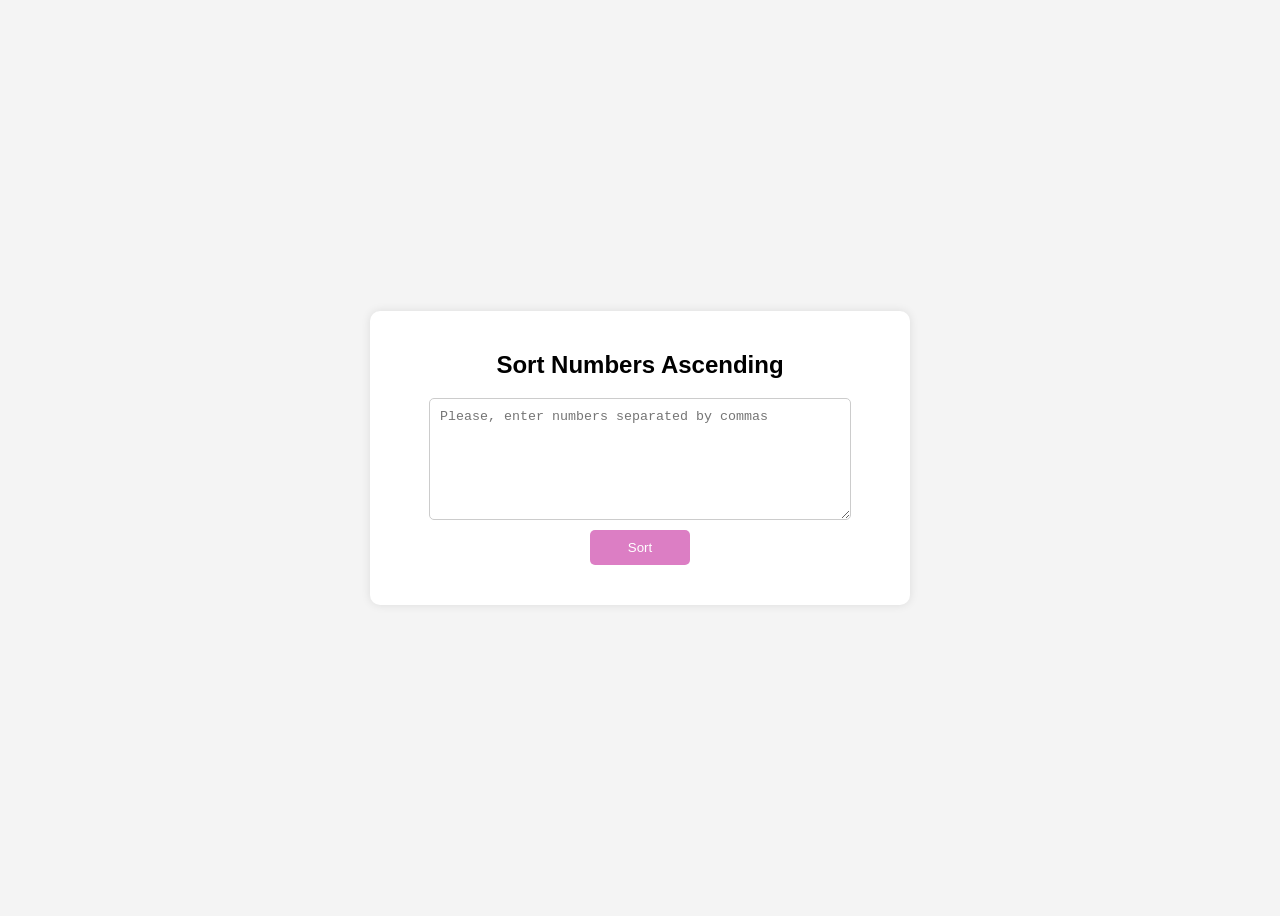
<file: Lab5/index.html>
<!DOCTYPE html>
<html lang="en">
<head>
    <meta charset="UTF-8">
    <meta name="viewport" content="width=device-width, initial-scale=1.0">
    <title>Sort Numbers</title>
    <link rel="stylesheet" href="styles.css">
</head>
<body>

    <div class="container">
        <h2>Sort Numbers Ascending</h2>
        <textarea id="numberInput" placeholder="Please, enter numbers separated by commas"></textarea>
        <button onclick="sortElements()">Sort</button>
        <table id="resultTable"></table>
    </div>

    <script src="script.js"></script>
</body>
</html>
</file>
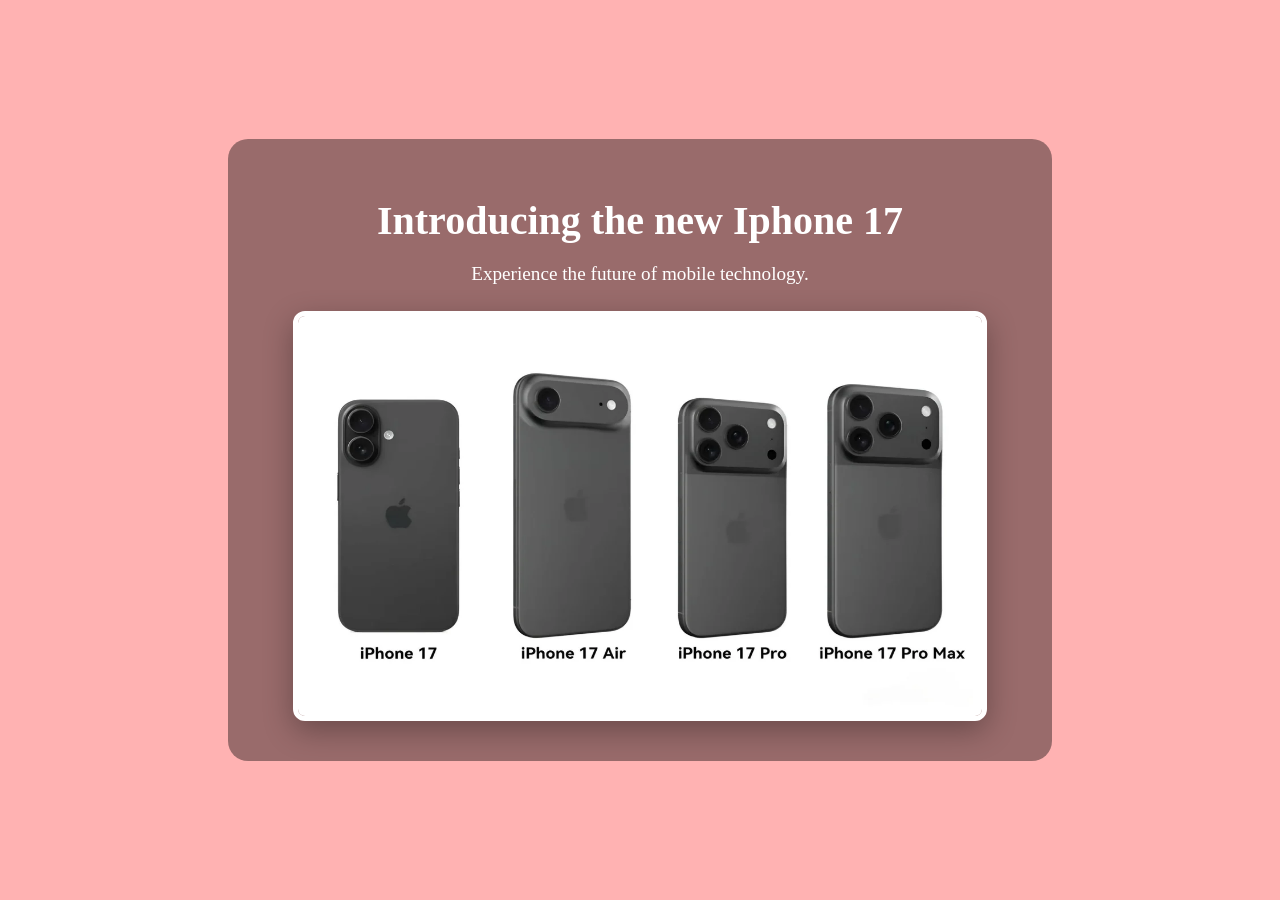
<file: Lab6/index.html>
<!DOCTYPE html>
<html lang="en">
<head>
  <meta charset="UTF-8">
  <title>Vertical Sliding Desktops</title>
  <link rel="stylesheet" href="styles.css">
  <script src="https://code.jquery.com/jquery-3.6.0.min.js"></script>
  <script src="script.js" defer></script>
</head>
<body>
    <div id="desktop1" class="desktop">
      <div class="content">
        <h1>Introducing the new <b>Iphone 17</b></h1>
        <p>Experience the future of mobile technology.</p>
        <img src="iph.webp" alt="Iphone 17">
      </div>
    </div>
  
    <div id="desktop2" class="desktop">
      <div class="content">
        <h1>Stunning Display</h1>
        <p>6.9" OLED panel with ultra-thin bezels. Pure immersion.</p>
        <img src="chip.webp" alt="Display">
      </div>
    </div>
  
    <div id="desktop3" class="desktop">
      <div class="content">
        <h1>Pro Camera System</h1>
        <p>Capture moments in 8K with cinematic detail.</p>
        <img src="camera.jpg.webp" alt="Camera">
      </div>
    </div>
  
    <div id="desktop4" class="desktop">
      <div class="content">
        <h1>All-Day Battery</h1>
        <p>Stay powered with 5,000 mAh and fast charging.</p>
        <img src="battery.webp.jpeg" alt="Battery">
      </div>
    </div>
  
  </body>
  
</html>
</file>
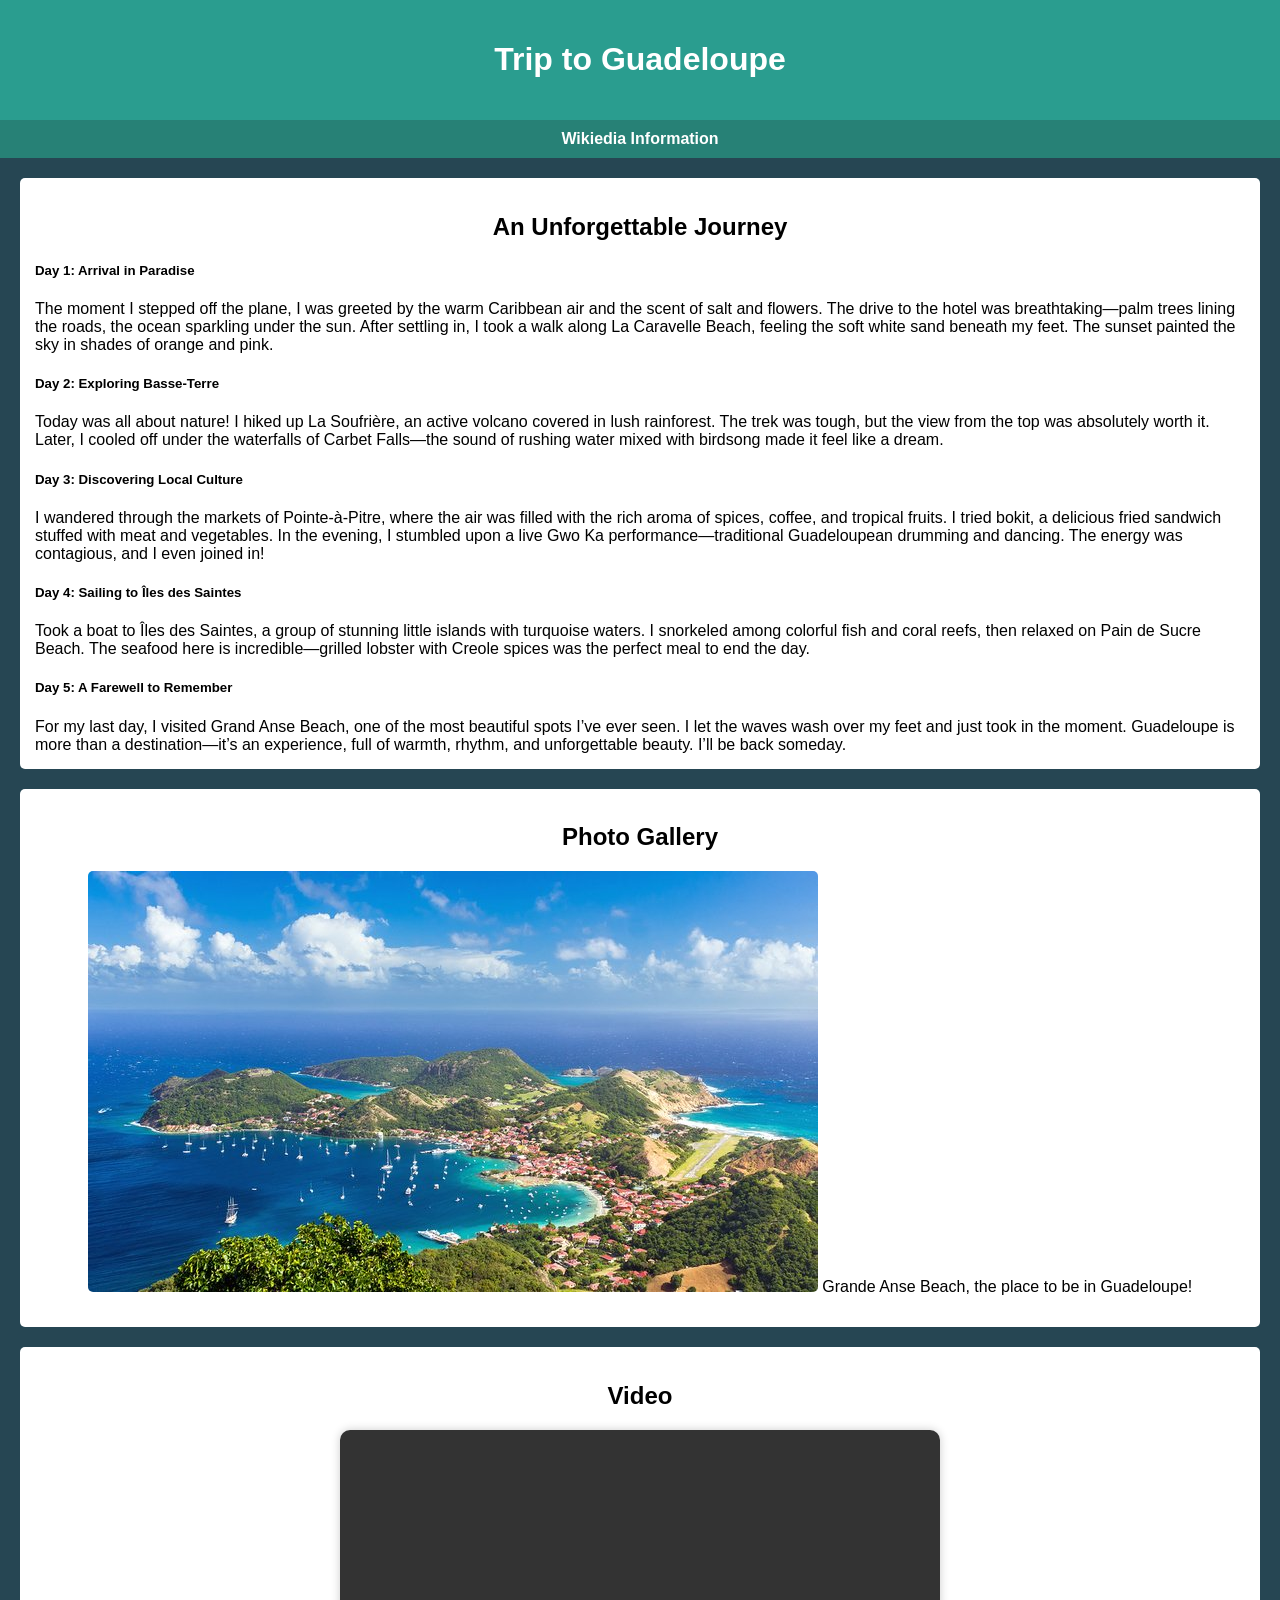
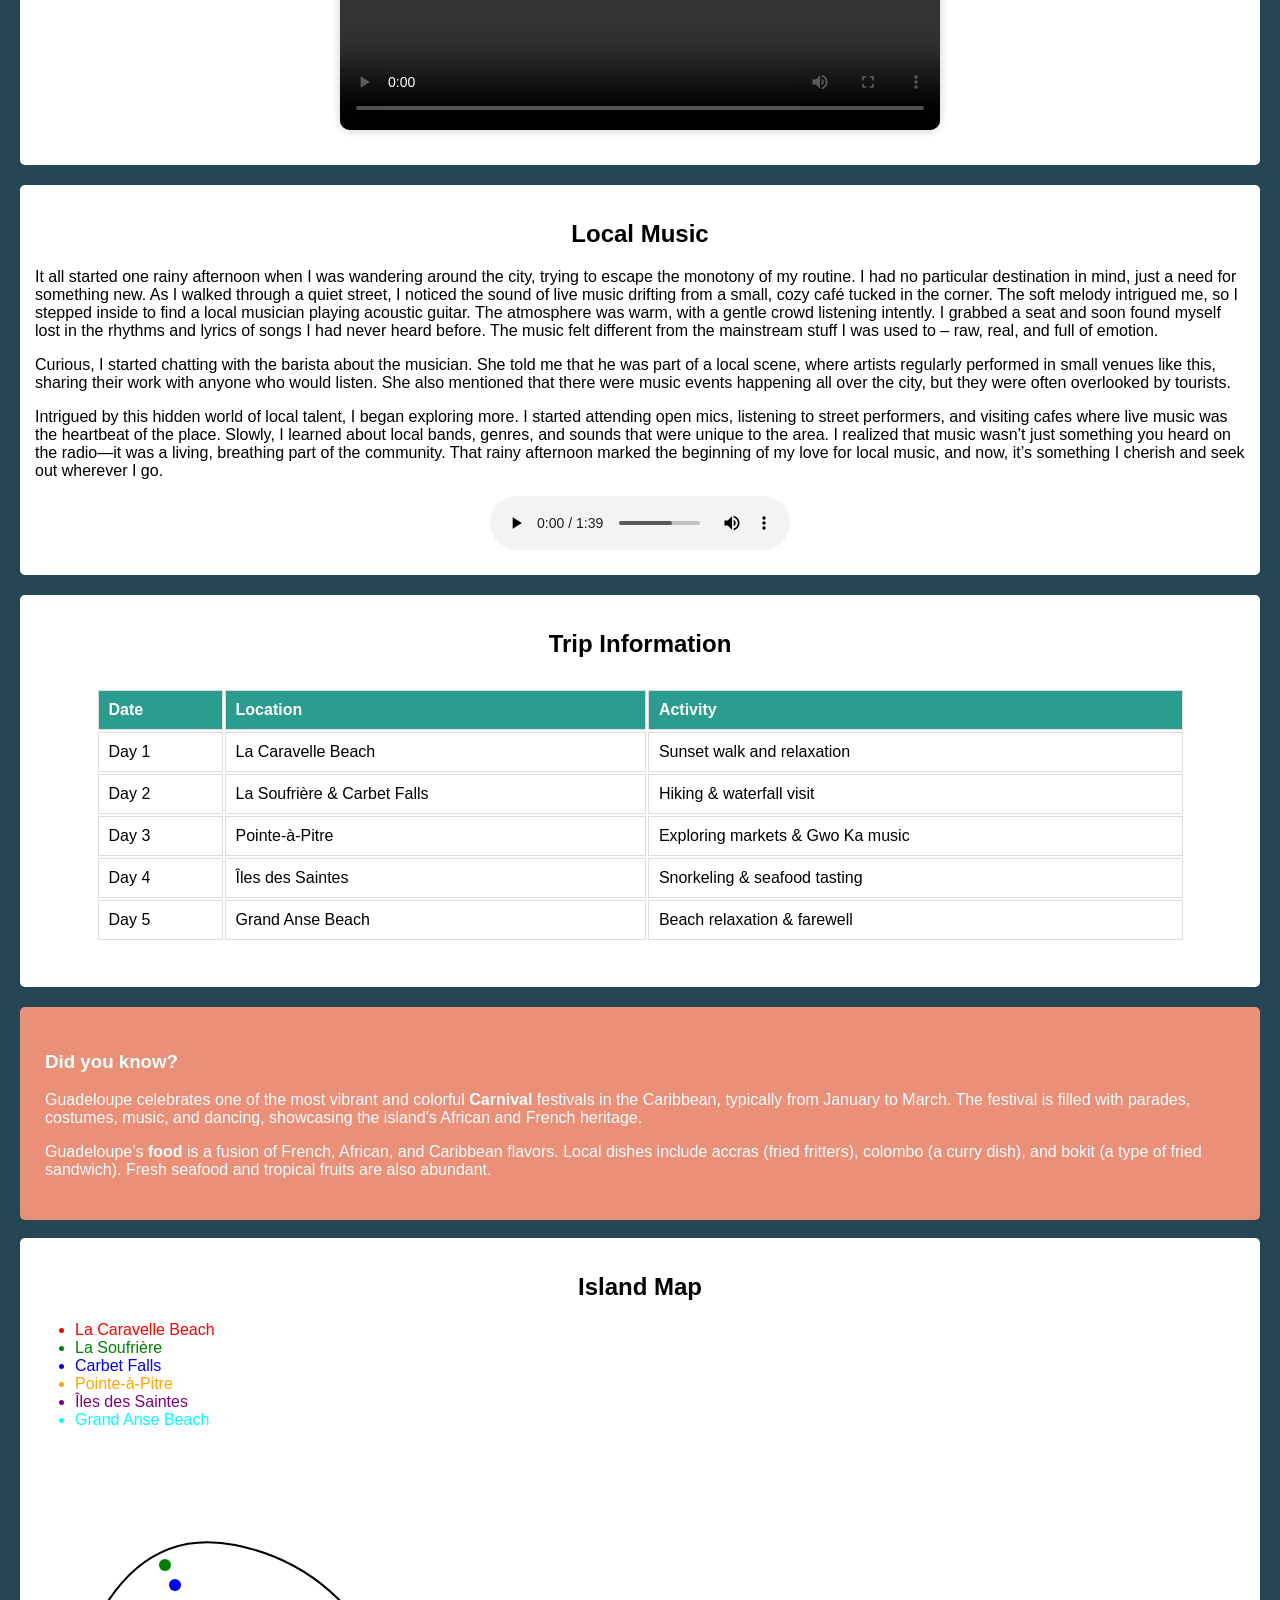
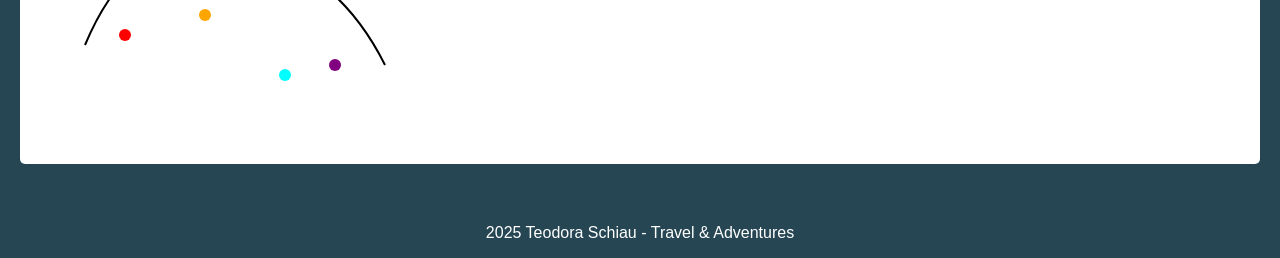
<file: Lab1/trip.html>
<!DOCTYPE html>
<html lang="en">
<head>
    <meta charset="UTF-8">
    <meta name="viewport" content="width=1024, height=768">
    <title>Trip to Guadeloupe</title>
    <link rel="stylesheet" href="styles.css">
</head>
<body>
    <header>
        <h1>Trip to Guadeloupe</h1>
    </header>

    <nav>
        <a href="https://en.wikipedia.org/wiki/Guadeloupe">Wikiedia Information</a>
    </nav>

    <main>
        <section>
            <h2>An Unforgettable Journey</h2>
            
            <h5>Day 1: Arrival in Paradise</h5>
            <article>The moment I stepped off the plane, I was greeted by the warm Caribbean air and the scent of salt and flowers. The drive to the hotel was breathtaking—palm trees lining the roads, the ocean sparkling under the sun. After settling in, I took a walk along La Caravelle Beach, feeling the soft white sand beneath my feet. The sunset painted the sky in shades of orange and pink.</article>

            <h5>Day 2: Exploring Basse-Terre</h5>
            <article>Today was all about nature! I hiked up La Soufrière, an active volcano covered in lush rainforest. The trek was tough, but the view from the top was absolutely worth it. Later, I cooled off under the waterfalls of Carbet Falls—the sound of rushing water mixed with birdsong made it feel like a dream.</article>

            <h5>Day 3: Discovering Local Culture</h5>
            <article>I wandered through the markets of Pointe-à-Pitre, where the air was filled with the rich aroma of spices, coffee, and tropical fruits. I tried bokit, a delicious fried sandwich stuffed with meat and vegetables. In the evening, I stumbled upon a live Gwo Ka performance—traditional Guadeloupean drumming and dancing. The energy was contagious, and I even joined in!</article>

            <h5>Day 4: Sailing to Îles des Saintes</h5>
            <article>Took a boat to Îles des Saintes, a group of stunning little islands with turquoise waters. I snorkeled among colorful fish and coral reefs, then relaxed on Pain de Sucre Beach. The seafood here is incredible—grilled lobster with Creole spices was the perfect meal to end the day.</article>

            <h5>Day 5: A Farewell to Remember</h5>
            <article>For my last day, I visited Grand Anse Beach, one of the most beautiful spots I’ve ever seen. I let the waves wash over my feet and just took in the moment. Guadeloupe is more than a destination—it’s an experience, full of warmth, rhythm, and unforgettable beauty. I’ll be back someday.</article>
        
        </section>

        <section>
            <h2>Photo Gallery</h2>
            <figure>
                <img src="view.jpg" alt="Grande Anse Beach">
                <figurecaption>Grande Anse Beach, the place to be in Guadeloupe!</figurecaption>
            </figure>
        </section>

        <section>
            <h2>Video</h2>
            <video width="600" controls>
                <source src="video.mov" type="video/mp4">
                Your browser does not support this video.
            </video>
        </section>

        <section>
            <h2>Local Music</h2>
            <p>It all started one rainy afternoon when I was wandering around the city, trying to escape the monotony of my routine. I had no particular destination in mind, just a need for something new. As I walked through a quiet street, I noticed the sound of live music drifting from a small, cozy café tucked in the corner. The soft melody intrigued me, so I stepped inside to find a local musician playing acoustic guitar.
               The atmosphere was warm, with a gentle crowd listening intently. I grabbed a seat and soon found myself lost in the rhythms and lyrics of songs I had never heard before. The music felt different from the mainstream stuff I was used to – raw, real, and full of emotion.</p>
                
            <p>Curious, I started chatting with the barista about the musician. She told me that he was part of a local scene, where artists regularly performed in small venues like this, sharing their work with anyone who would listen. She also mentioned that there were music events happening all over the city, but they were often overlooked by tourists.</p>
                
            <p>Intrigued by this hidden world of local talent, I began exploring more. I started attending open mics, listening to street performers, and visiting cafes where live music was the heartbeat of the place. Slowly, I learned about local bands, genres, and sounds that were unique to the area. I realized that music wasn’t just something you heard on the radio—it was a living, breathing part of the community.
                That rainy afternoon marked the beginning of my love for local music, and now, it’s something I cherish and seek out wherever I go.</p>

            <audio controls>
                <source src="music.mp3" type="audio/mp3">
                Your browser does not support the audio element.
            </audio>
        </section>

        <section>
            <h2>Trip Information</h2>
            <table>
                <tr>
                    <th>Date</th>
                    <th>Location</th>
                    <th>Activity</th>
                </tr>
                <tr>
                    <td>Day 1</td>
                    <td>La Caravelle Beach</td>
                    <td>Sunset walk and relaxation</td>
                </tr>
                <tr>
                    <td>Day 2</td>
                    <td>La Soufrière & Carbet Falls</td>
                    <td>Hiking & waterfall visit</td>
                </tr>
                <tr>
                    <td>Day 3</td>
                    <td>Pointe-à-Pitre</td>
                    <td>Exploring markets & Gwo Ka music</td>
                </tr>
                <tr>
                    <td>Day 4</td>
                    <td>Îles des Saintes</td>
                    <td>Snorkeling & seafood tasting</td>
                </tr>
                <tr>
                    <td>Day 5</td>
                    <td>Grand Anse Beach</td>
                    <td>Beach relaxation & farewell</td>
                </tr>
            </table>
        </section>      
        
        <aside>
            <h3>Did you know?</h3>
            <p>Guadeloupe celebrates one of the most vibrant and colorful <b>Carnival</b> festivals in the Caribbean, typically from January to March. The festival is filled with parades, costumes, music, and dancing, showcasing the island's African and French heritage.</p>
            <p>Guadeloupe’s <b>food</b> is a fusion of French, African, and Caribbean flavors. Local dishes include accras (fried fritters), colombo (a curry dish), and bokit (a type of fried sandwich). Fresh seafood and tropical fruits are also abundant.</p>
        </aside>

        <br>

        <section>
            <h2>Island Map</h2>
            <ul>
                <li style="color: red;"> La Caravelle Beach</li>
                <li style="color: green;"> La Soufrière</li>
                <li style="color: blue;"> Carbet Falls </li>
                <li style="color: orange;"> Pointe-à-Pitre</li>
                <li style="color: purple;"> Îles des Saintes</li>
                <li style="color: cyan;"> Grand Anse Beach</li>
            </ul>
            <svg width="400" height="300" viewBox="0 0 400 300">
                <path d="M50,200 Q100,80 200,100 T350,220" fill="none" stroke="black" stroke-width="2"/>
        
                <circle cx="90" cy="190" r="6" fill="red">
                    <title>La Caravelle Beach</title>
                </circle>
        
                <circle cx="130" cy="120" r="6" fill="green">
                    <title>La Soufrière</title>
                </circle>
        
                <circle cx="140" cy="140" r="6" fill="blue">
                    <title>Carbet Falls</title>
                </circle>
        
                <circle cx="170" cy="170" r="6" fill="orange">
                    <title>Pointe-à-Pitre</title>
                </circle>
        
                <circle cx="300" cy="220" r="6" fill="purple">
                    <title>Îles des Saintes</title>
                </circle>
        
                <circle cx="250" cy="230" r="6" fill="cyan">
                    <title>Grand Anse Beach</title>
                </circle>
            </svg>
        </section>
    </main>

    <footer>
        <p>2025 Teodora Schiau - Travel & Adventures</p>
    </footer>

</body>
</html>
</file>
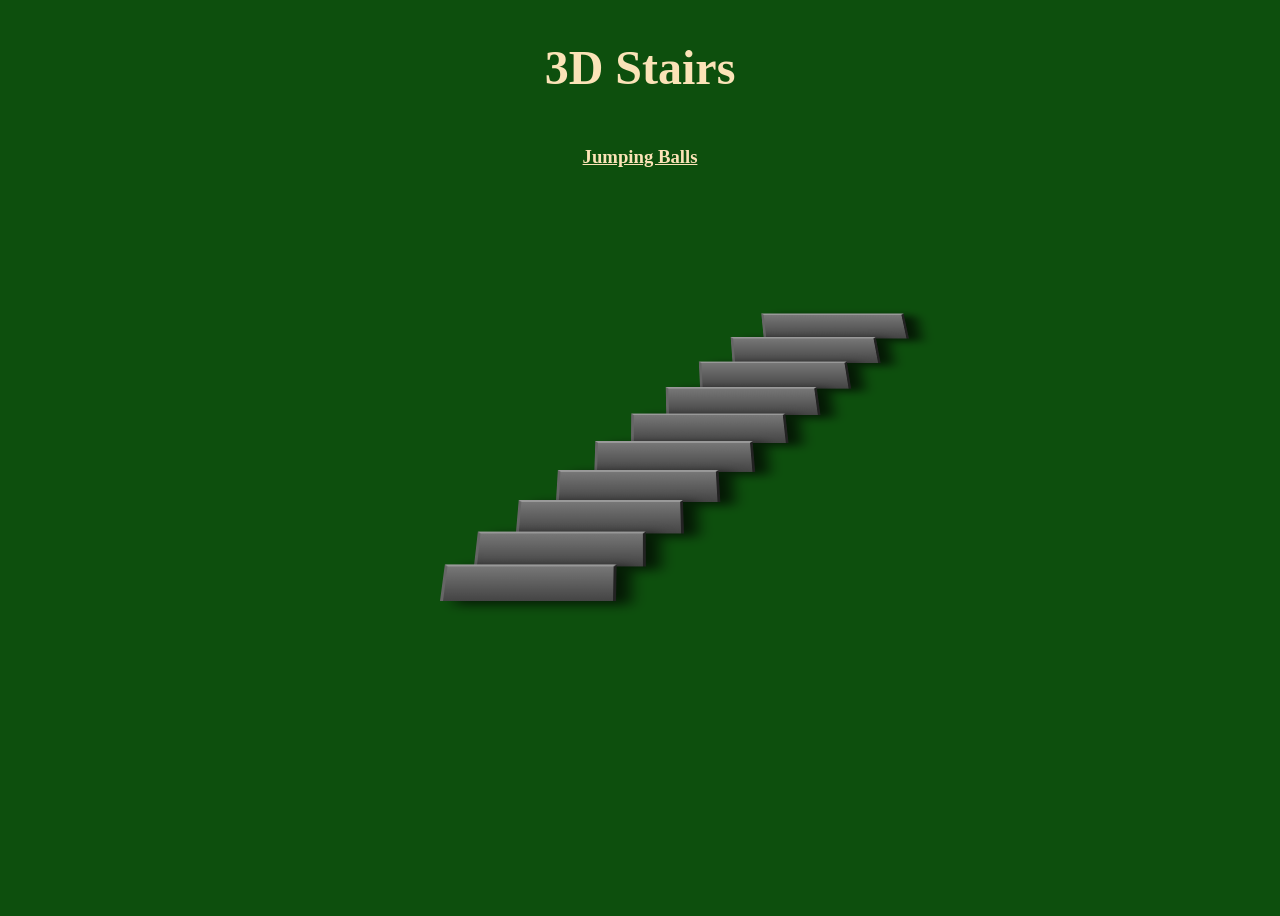
<file: Lab2/3D_stairs.html>
<html lang="en">
<head>
    <meta charset="UTF-8">
    <meta name="viewport" content="width=device-width, initial-scale=1.0">
    <title>3D Stairs</title>
    <link rel="stylesheet" href = "styles1.css">
</head>
<body>
    <h1>3D Stairs</h1>
    <h3><a href = "jumping_balls.html">Jumping Balls</a></h3>
    <br><br><br><br><br> <br><br><br><br><br> <br><br><br><br><br> <br><br><br><br><br> <br><br><br>
    
    <div class="staircase">
        <div class="step"></div>
        <div class="step"></div>
        <div class="step"></div>
        <div class="step"></div>
        <div class="step"></div>
        <div class="step"></div>
        <div class="step"></div>
        <div class="step"></div>
        <div class="step"></div>
        <div class="step"></div>
    </div>

</body>
</html>
</file>
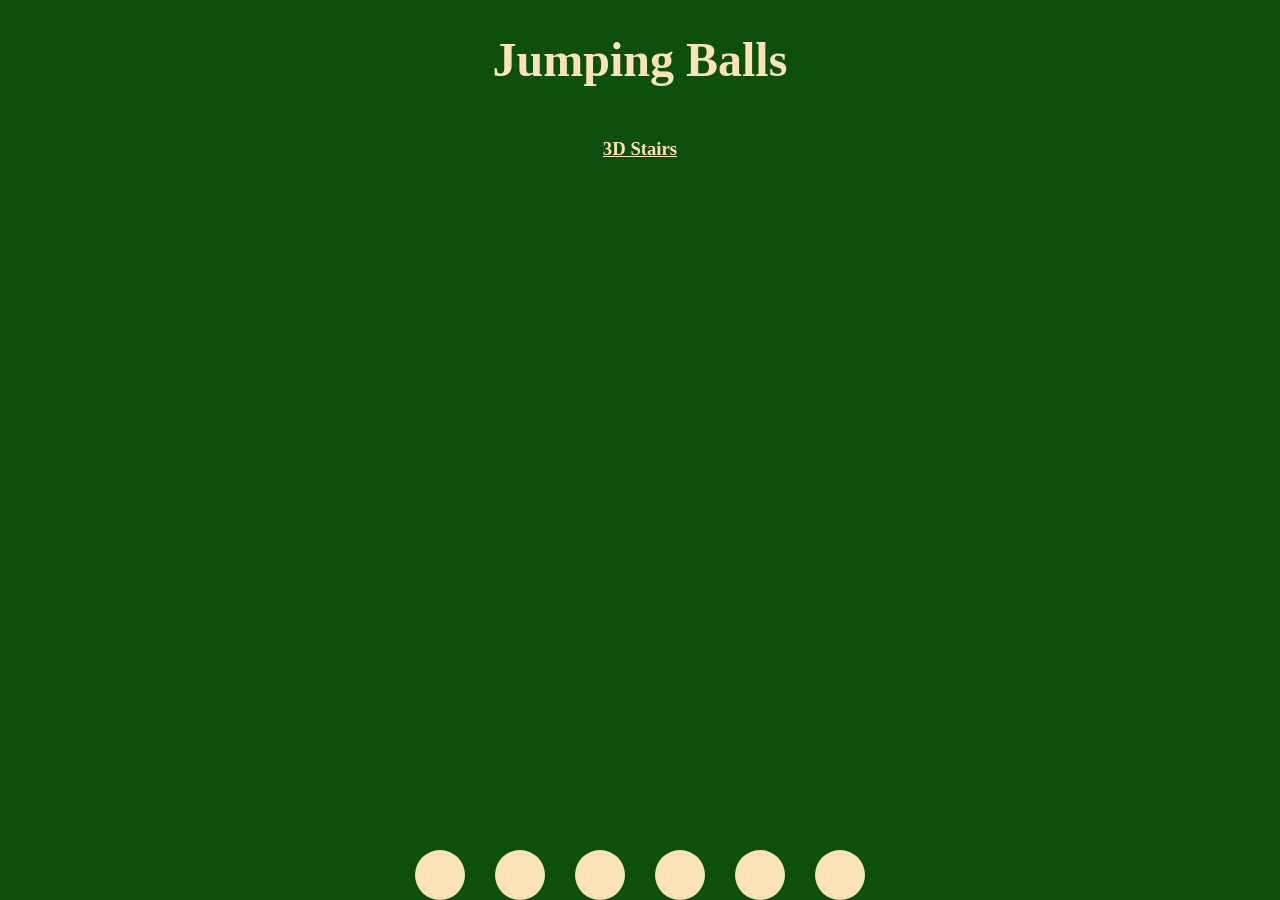
<file: Lab2/jumping_balls.html>
<!DOCTYPE html>
<html lang="en">
<head>
    <meta charset="UTF-8">
    <meta name="viewport" content="width=device-width, initial-scale=1.0">
    <title>Jumping Balls</title>
    <link rel="stylesheet" href = "styles.css">
</head>
<body>
    <h1>Jumping Balls</h1>
    <h3><a href = "3D_stairs.html">3D Stairs</a></h3>
    <div class="container">
        <div class="ball"></div>
        <div class="ball"></div>
        <div class="ball"></div>
        <div class="ball"></div>
        <div class="ball"></div>
        <div class="ball"></div>
    </div>

</body>
</html>
</file>
<file: Lab5/styles.css>
body {
    font-family: Arial, sans-serif;
    display: flex;
    justify-content: center;
    align-items: center;
    height: 100vh;
    background-color: #f4f4f4;
}

.container {
    text-align: center;
    background: white;
    display: flex;
    flex-direction: column;
    justify-content: center;
    align-items: center;
    padding: 20px;
    border-radius: 10px;
    box-shadow: 0px 0px 10px rgba(0, 0, 0, 0.1);
    width: 500px;
}

textarea {
    width: 80%;
    height: 100px;
    margin-bottom: 10px;
    padding: 10px;
    border: 1px solid #ccc;
    border-radius: 5px;
}

button {
    padding: 10px 20px;
    background-color: #dc7ec4;
    color: white;
    border: none;
    border-radius: 5px;
    cursor: pointer;
    width: 100px;
}

button:hover {
    background-color: #e05dbf;
}

table {
    width: 100%;
    margin-top: 20px;
    border-collapse: collapse;
}

td {
    border: 1px solid #ddd;
    padding: 10px;
    text-align: center;
}
</file>
<file: Lab6/styles.css>
html, body {
    margin: 0;
    padding: 0;
    overflow: hidden;
    height: 100%;
  }
  
  .desktop {
    position: absolute;
    width: 100%;
    height: 100%;
    top: 0;
    left: 0;
    display: none;
    flex-direction: column;
    align-items: center;
    justify-content: center;
    font-size: 2em;
    color: white;
    background-size: cover;
    background-position: center;
  }
  
  #desktop1 {
    background: rgba(255, 0, 0, 0.3);
    display: flex;
  }
  #desktop2 {
    background: rgba(0, 255, 0, 0.3);
  }
  #desktop3 {
    background: rgba(0, 0, 255, 0.3);
  }
  #desktop4 {
    background: rgba(255, 255, 0, 0.3);
  }
  
  img {
    height:400px;
    width:750px;
    border: 5px solid white;
    border-radius: 10px;
    margin-top: 10px;
  }
  
  .content {
    text-align: center;
    color: white;
    background-color: rgba(0,0,0,0.4);
    padding: 2rem;
    border-radius: 20px;
  }
  
  .desktop h1 {
    font-size: 2.5rem;
    margin-bottom: 0.5rem;
  }
  
  .desktop p {
    font-size: 1.2rem;
    margin-bottom: 1rem;
  }
  
  .desktop img {
    max-width: 90%;
    border-radius: 12px;
    box-shadow: 0 10px 30px rgba(0,0,0,0.3);
  }
</file>
<file: Lab1/styles.css>
body {
    font-family: Arial, sans-serif;
    background: #264653;
    margin: 0;
    padding: 0;
}

figure {
    text-align: center;
}

figcaption {
    font-style: italic;
    margin-top: 5px;
    color: #555;
}

header {
    background: #2a9d8f;
    color: white;
    padding: 20px;
    text-align: center;
}

nav {
    background: #278176;
    padding: 10px;
    text-align: center;
}

nav a {
    color: white;
    text-decoration: none;
    margin: 10px;
    font-weight: bold;
}

a:hover {
    color: #ea9079;
    text-decoration: underline;
}

main {
    padding: 20px;
}

section {
    background: rgb(255, 255, 255);
    padding: 15px;
    margin-bottom: 20px;
    border-radius: 5px;
}

img {
    max-width: 100%;
    height: auto;
    border-radius: 5px;
}

table {
    width: 90%;
    margin: 30px auto;
}

th, td {
    padding: 10px;
    text-align: left;
    border: 1px solid #ddd;
}

th {
    background-color: #2a9d8f;
    color: white;
}

h2 {
    text-align: center;
}

footer {
    background: #264653;
    color: white;
    text-align: center;
    margin-top: 20px;
}

aside {
    background: #ea9079;
    padding: 25px;
    color: white;
    border-radius: 5px;
}

video {
    display: block;
    margin: 20px auto;
    border-radius: 10px;
    box-shadow: 0px 0px 10px rgba(0, 0, 0, 0.2);
}

audio {
    display: block;
    margin: 10px auto;
}
</file>
<file: Lab2/styles1.css>
h1 {
    text-align: center;
    font-size: 3rem;
    color: #fbe3b7;
}

h3 {
    text-align: center;
    color: #fbe3b7;
}

a {
    color: #fbe3b7;
}

a:hover {
    color: blue;
}

body {
    display: flex;
    flex-direction: column; 
    justify-content: flex-start;
    align-items: center;
    height: 100vh;
    background-color: #0d4f0d;
}

.staircase {
    right: 40px;
    display: flex;
    flex-direction: column;
    align-items: center;
    transform: perspective(1500px) rotateX(45deg);
}
.step {
    position: absolute;/*se pozitioneaza fata de primul parinte si permite mutarea fiecarui element*/
    width: 170px;
    height: 50px;
    background: linear-gradient(to bottom, #777, #444);
    box-shadow: 15px 5px 15px rgba(0, 0, 0, 0.7);
    border-top: 3px solid #999;
    border-left: 3px solid #666;
    border-right: 3px solid #222;
}


.step:nth-child(10) { bottom: 0px; left: -200px; }
.step:nth-child(9) { bottom: 50px; left: -170px; }
.step:nth-child(8) { bottom: 100px; left: -130px; }
.step:nth-child(7) { bottom: 150px; left: -90px; }
.step:nth-child(6) { bottom: 200px; left: -50px; }
.step:nth-child(5) { bottom: 250px; left: -10px; }
.step:nth-child(4) { bottom: 300px; left: 30px; }
.step:nth-child(3) { bottom: 350px; left: 70px; }
.step:nth-child(2) { bottom: 400px; left: 110px; }
.step:nth-child(1) { bottom: 450px; left: 150px; }
</file>
<file: Lab2/styles.css>
h1{
    text-align: center;
    font-size: 3rem;
    color: #fbe3b7;
}

h3{
    text-align: center;
    color: #fbe3b7;
}

a {
    color: #fbe3b7;
}

a:hover {
    color:blue
}

body {
    margin:0px;
    background-color: #0d4f0d;
    display: flex;
    justify-content: center;
    flex-direction: column;
    height: 100vh;
}

.container {
    height: 100vh;
    display: flex;
    justify-content: center;
    align-items: flex-end;
    gap: 30px;
}
.container:hover{
    animation: bounce 7s ease-out;
}

.ball {
    width: 50px;
    height: 50px;
    background-color: #fbe3b7;
    border-radius: 50%;
}

.ball:nth-child(2) { animation-delay: 0.2s; }
.ball:nth-child(3) { animation-delay: 0.4s; }
.ball:nth-child(4) { animation-delay: 0.6s; }
.ball:nth-child(5) { animation-delay: 0.8s; }
.ball:nth-child(6) { animation-delay: 1s; }

@keyframes bounce {
    0%   { transform: translateY(0); }
    20%  { transform: translateY(-500px); }
    40%  { transform: translateY(0); }
    50%  { transform: translateY(-350px); }
    60%  { transform: translateY(0); }
    70%  { transform: translateY(-200px); }
    85%  { transform: translateY(0); }
    93%  { transform: translateY(-75px); }
    100% { transform: translateY(0); }
}
</file>
